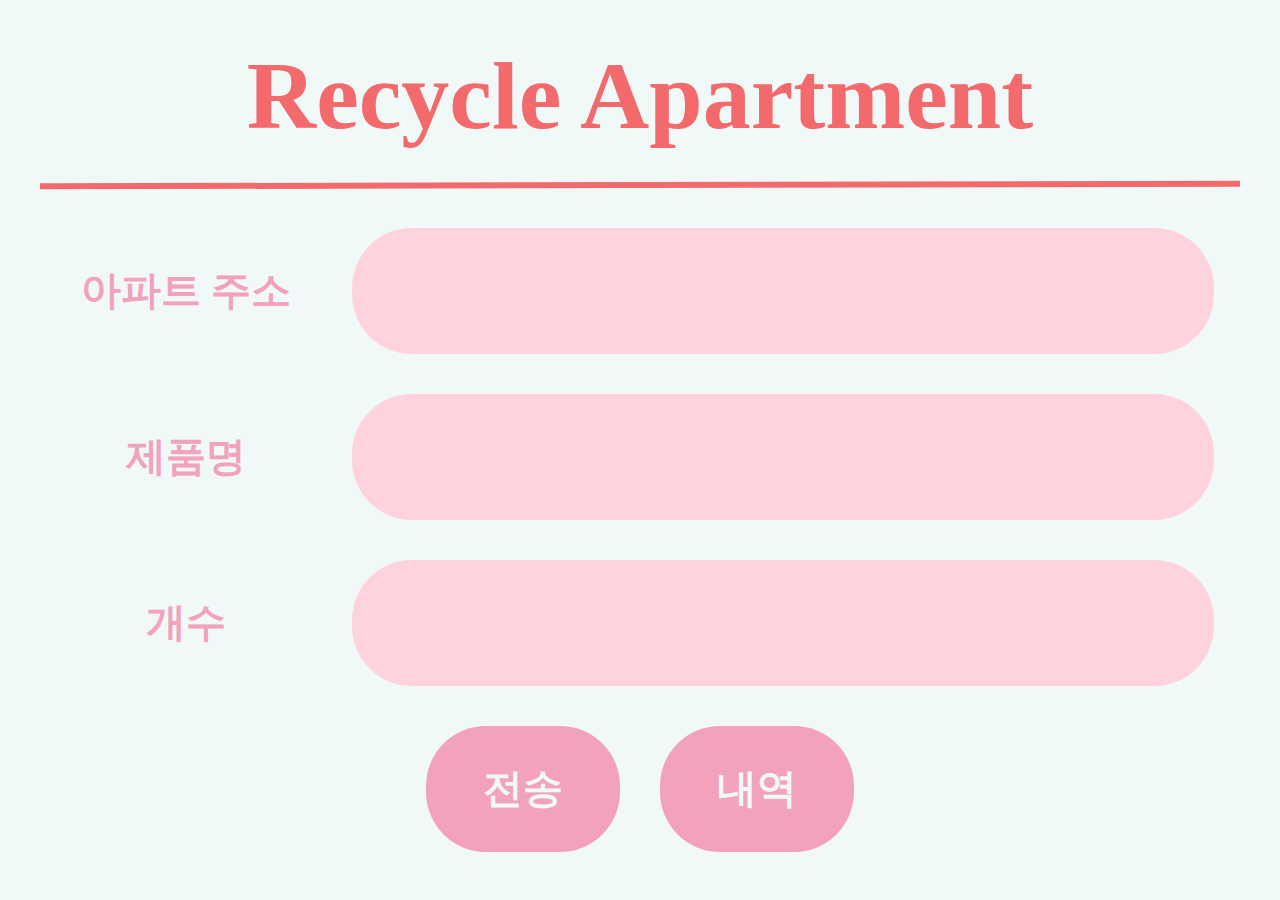
<file: src/main/resources/static/admin.html>
<!DOCTYPE html>
<html lang="en">
<head>
    <meta charset="UTF-8">
    <meta name="viewport" content="width=device-width, initial-scale=1.0">
    <title>Admin Page</title>
    <link rel="stylesheet" href="styles-admin.css">
</head>
<body>
    <header>
        <div id="recycle-apartment">Recycle Apartment</div>
        <div id="line1"></div>
    </header>
    <div id="group5">
        <div id="address" class="input-group">
            <div class="input-label">아파트 주소</div>
            <div class="input-background">
                <input type="text" id="address-input">
            </div>
        </div>
        <div id="product-name" class="input-group">
            <div class="input-label">제품명</div>
            <div class="input-background">
                <input type="text" id="product-name-input" >
            </div>
        </div>
        <div id="quantity" class="input-group">
            <div class="input-label">개수</div>
            <div class="input-background">
                <input type="text" id="quantity-input">
            </div>
        </div>
    </div>
    <div class="button-group">
        <div id="send-button">전송</div>
        <div id="log-button">내역</div>
    </div>
    <script src="script-admin.js"></script>
</body>
</html>
</file>
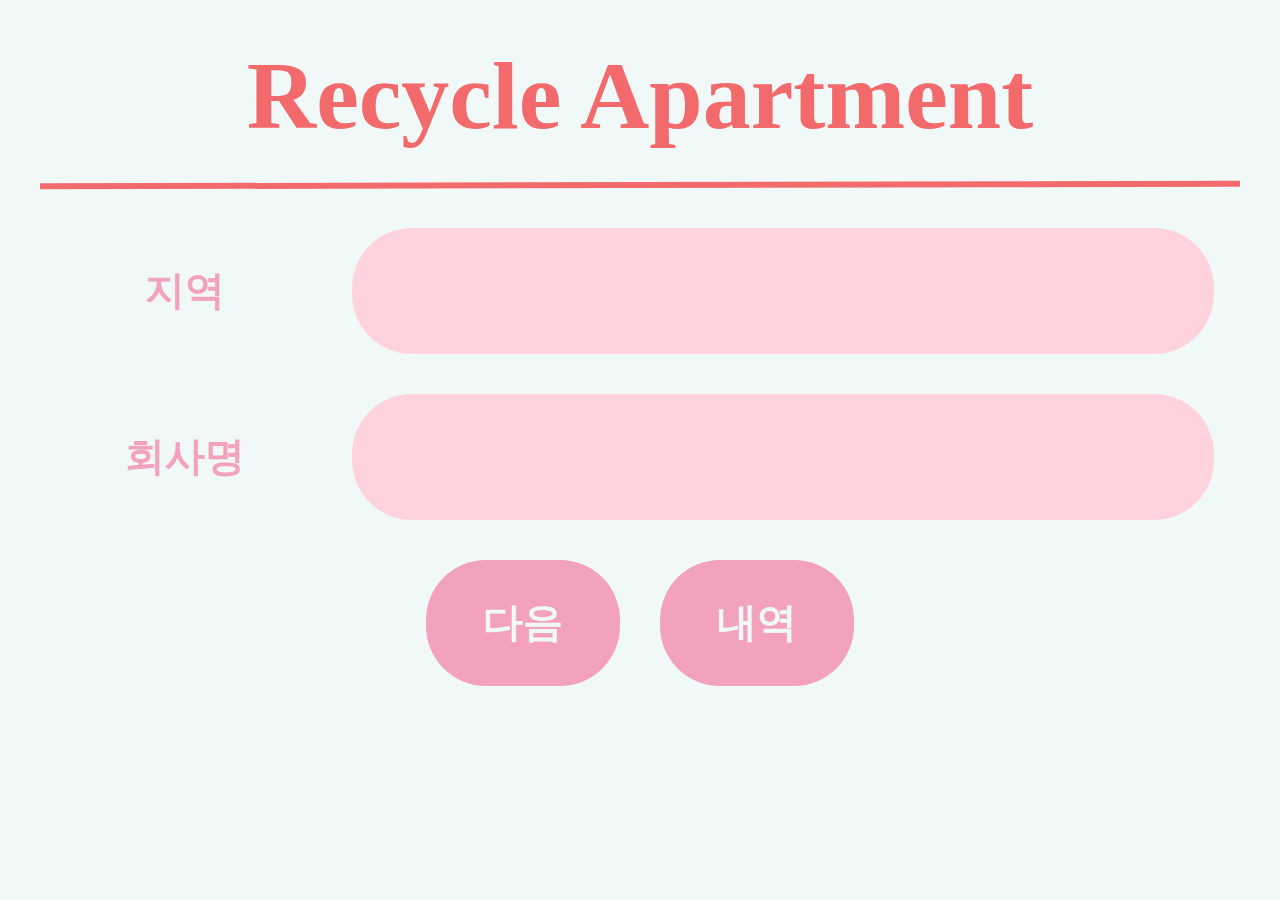
<file: src/main/resources/static/company.html>
<!DOCTYPE html>
<html lang="en">
<head>
    <meta charset="UTF-8">
    <meta name="viewport" content="width=device-width, initial-scale=1.0">
    <title>Company Page</title>
    <link rel="stylesheet" href="styles-company.css">
</head>
<body>
    <header>
        <div id="recycle-apartment">Recycle Apartment</div>
        <div id="line1"></div>
    </header>
    <div id="group6">
        <div id="region" class="input-group">
            <div class="input-label">지역</div>
            <div class="input-background">
                <input type="text" id="region-input" >
            </div>
        </div>
        <div id="product-name" class="input-group">
            <div class="input-label">회사명</div>
            <div class="input-background">
                <input type="text" id="company-name-input" >
            </div>
        </div>

    </div>
    <div class="button-group">
        <div id="send-button">다음</div>
        <div id="log-button">내역</div>
    </div>
    <script src="script-company.js"></script>
</body>
</html>
</file>
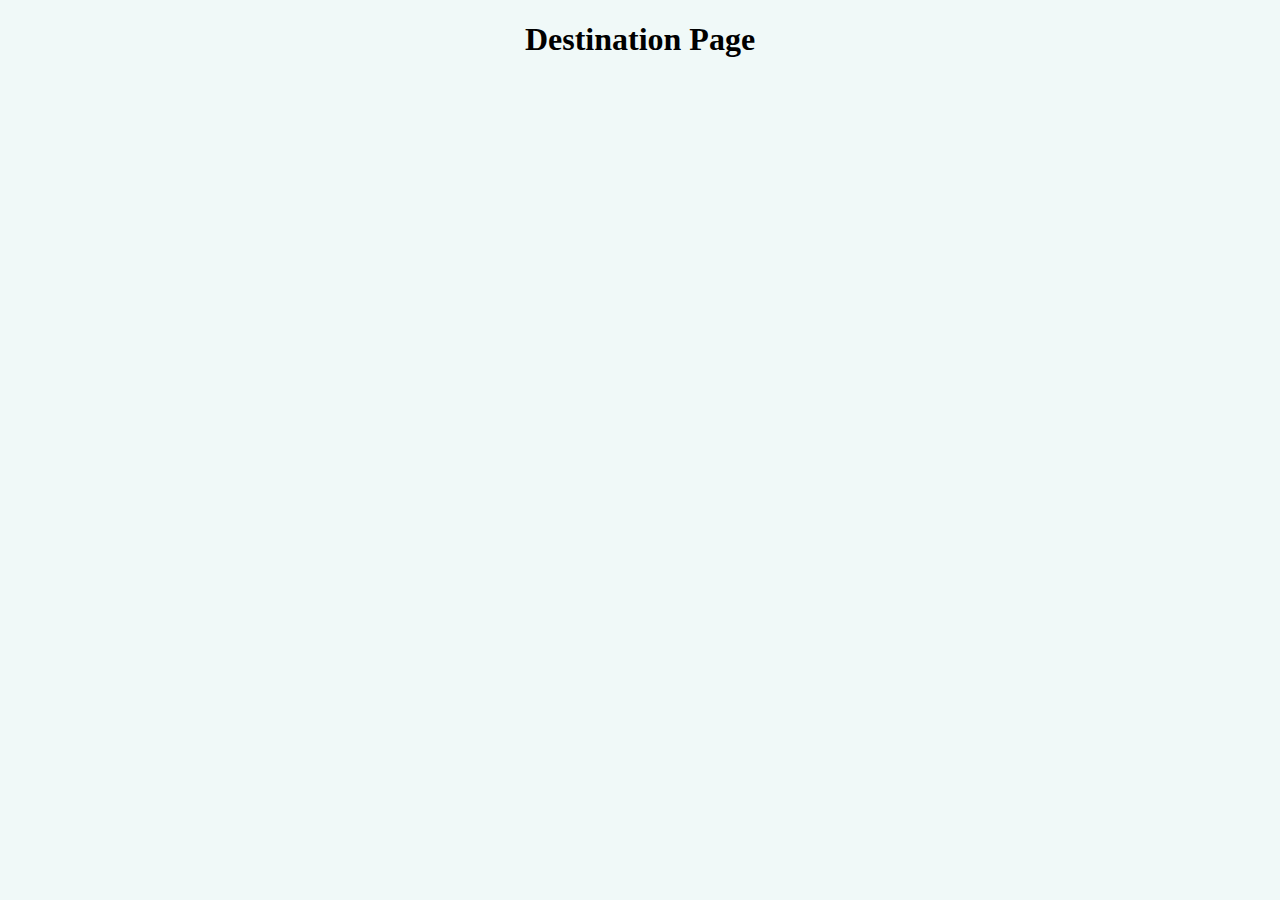
<file: src/main/resources/static/destination.html>
<!DOCTYPE html>
<html lang="en">
<head>
    <meta charset="UTF-8">
    <meta name="viewport" content="width=device-width, initial-scale=1.0">
    <title>Destination Page</title>
    <link rel="stylesheet" href="styles.css">
</head>
<body>
    <div id="content">
        <h1>Destination Page</h1>
        <p id="userText"></p>
    </div>

    <script>
        window.onload = function() {
            var urlParams = new URLSearchParams(window.location.search);
            var userInput = urlParams.get('input');
            document.getElementById('userText').innerText = userInput;
        };
    </script>
</body>
</html>
</file>
<file: src/main/resources/static/styles-admin.css>
body {
    margin: 0;
    padding: 0;
    width: 100vw;
    height: 100vh;
    background: #F0F9F8;
    font-family: 'Playfair Display', serif;
    display: flex;
    flex-direction: column;
    align-items: center;
}

header {
    width: 100%;
    display: flex;
    justify-content: space-between;
    align-items: center;
    padding: 20px 40px;
    box-sizing: border-box;
    position: relative;
}

#recycle-apartment {
    position: absolute;
    width: 1080px;
    height: 152px;
    left: 50%;
    transform: translateX(-50%);
    top: 20px;
    font-weight: 900;
    font-size: 96px;
    line-height: 128px;
    display: flex;
    align-items: center;
    justify-content: center;
    text-align: center;
    color: #F26A6C;
}

#line1 {
    width: 100%;
    height: 6px;
    background: #F26A6C;
    transform: rotate(-0.13deg);
    margin-top: 161.5px;
}

#group5 {
    width: 100%;
    max-width: 1147px;
    display: flex;
    flex-direction: column;
    gap: 40px;
    margin-top: 20px;
}

.input-group {
    display: flex;
    align-items: center;
    width: 100%;
    position: relative;
}

.input-background {
    width: 862px;
    height: 126px;
    background: #FED3DD;
    border-radius: 60px;
    margin-left: auto;
    display: flex;
    align-items: center;
    padding: 0 20px;
    box-sizing: border-box;
}

input {
    width: 100%;
    height: 86px;
    border: none;
    background: transparent;
    font-size: 40px;
    color: #333;
    font-family: 'Playfair Display', serif;
    outline: none;
    text-align: center;
}

.input-label {
    position: absolute;
    left: 0;
    width: 238px;
    height: 86px;
    font-weight: 600;
    font-size: 40px;
    line-height: 53px;
    display: flex;
    align-items: center;
    justify-content: center;
    text-align: center;
    color: #F2A2BD;
}

#send-button, #log-button {
    display: flex;
    justify-content: center;
    align-items: center;
    width: 194px;
    height: 126px;
    background: #F2A2BD;
    border-radius: 60px;
    font-weight: 600;
    font-size: 40px;
    color: #F0F9F8;
    margin: 40px 20px; /* 간격을 추가하여 버튼들이 서로 떨어져 있도록 설정 */
    cursor: pointer;
}

.button-group {
    display: flex;
    justify-content: center;
    align-items: center;
}
</file>
<file: src/main/resources/static/styles-company.css>
body {
    margin: 0;
    padding: 0;
    width: 100vw;
    height: 100vh;
    background: #F0F9F8;
    font-family: 'Playfair Display', serif;
    display: flex;
    flex-direction: column;
    align-items: center;
}

header {
    width: 100%;
    display: flex;
    justify-content: space-between;
    align-items: center;
    padding: 20px 40px;
    box-sizing: border-box;
    position: relative;
}

#recycle-apartment {
    position: absolute;
    width: 1080px;
    height: 152px;
    left: 50%;
    transform: translateX(-50%);
    top: 20px;
    font-weight: 900;
    font-size: 96px;
    line-height: 128px;
    display: flex;
    align-items: center;
    justify-content: center;
    text-align: center;
    color: #F26A6C;
}

#line1 {
    width: 100%;
    height: 6px;
    background: #F26A6C;
    transform: rotate(-0.13deg);
    margin-top: 161.5px;
}

#group6 {
    width: 100%;
    max-width: 1148px;
    display: flex;
    flex-direction: column;
    gap: 40px;
    margin-top: 20px;
}

.input-group {
    display: flex;
    align-items: center;
    width: 100%;
    position: relative;
}

.input-background {
    width: 862px;
    height: 126px;
    background: #FED3DD;
    border-radius: 60px;
    margin-left: auto;
    display: flex;
    align-items: center;
    padding: 0 20px;
    box-sizing: border-box;
}

input {
    width: 100%;
    height: 86px;
    border: none;
    background: transparent;
    font-size: 40px;
    color: #333;
    font-family: 'Playfair Display', serif;
    outline: none;
    text-align: center;
}

.input-label {
    position: absolute;
    left: 0;
    width: 238px;
    height: 86px;
    font-weight: 600;
    font-size: 40px;
    line-height: 53px;
    display: flex;
    align-items: center;
    justify-content: center;
    text-align: center;
    color: #F2A2BD;
}

#send-button, #log-button {
    display: flex;
    justify-content: center;
    align-items: center;
    width: 194px;
    height: 126px;
    background: #F2A2BD;
    border-radius: 60px;
    font-weight: 600;
    font-size: 40px;
    color: #F0F9F8;
    margin: 40px 20px; /* 간격을 추가하여 버튼들이 서로 떨어져 있도록 설정 */
    cursor: pointer;
}

.button-group {
    display: flex;
    justify-content: center;
    align-items: center;
}
</file>
<file: src/main/resources/static/styles.css>
body {
    margin: 0;
    padding: 0;
    width: 100vw;
    height: 100vh;
    background: #F0F9F8;
    font-family: 'Playfair Display', serif;
    display: flex;
    flex-direction: column;
    align-items: center;
}

header {
    width: 100%;
    display: flex;
    justify-content: space-between;
    align-items: center;
    padding: 20px 40px;
    box-sizing: border-box;
    position: relative;
}

#main-page {
    position: relative;
    width: 1440px;
    height: auto;
    background: #F0F9F8;
    display: flex;
    flex-direction: column;
    align-items: center;
}

#group1 {
    width: 100%;
    display: flex;
    flex-direction: column;
    align-items: center;
}

#recycle-apartment {
    font-weight: 900;
    font-size: 96px;
    line-height: 90px;
    display: flex;
    align-items: center;
    justify-content: center;
    text-align: center;
    color: #F26A6C;
    margin-bottom: 20px;
}

#admin,
#company {
    font-family: 'Playfair Display';
    font-style: normal;
    font-weight: 700;
    font-size: 36px;
    line-height: 48px;
    display: flex;
    align-items: center;
    text-align: center;
    color: #F26A6C;
}

#line1 {
    width: 1440px;
    height: 6px;
    background: #F26A6C;
    transform: rotate(-0.13deg);
    border: 6px solid #F26A6C;
    margin-top: 20px; /* Adjust as needed to place the line below the text */
}

#group2 {
    width: 100%;
    display: flex;
    justify-content: space-around;
    align-items: center;
    margin-top: 200px; /* Adjust this value to prevent overlapping */
}

.section {
    width: 30%;
    display: flex;
    justify-content: center;
    align-items: center;
}

.section img {
    max-width: 100%;
    height: auto;
    border: 2px solid #F26A6C;
    padding: 10px;
    background: #FFF;
}
</file>
